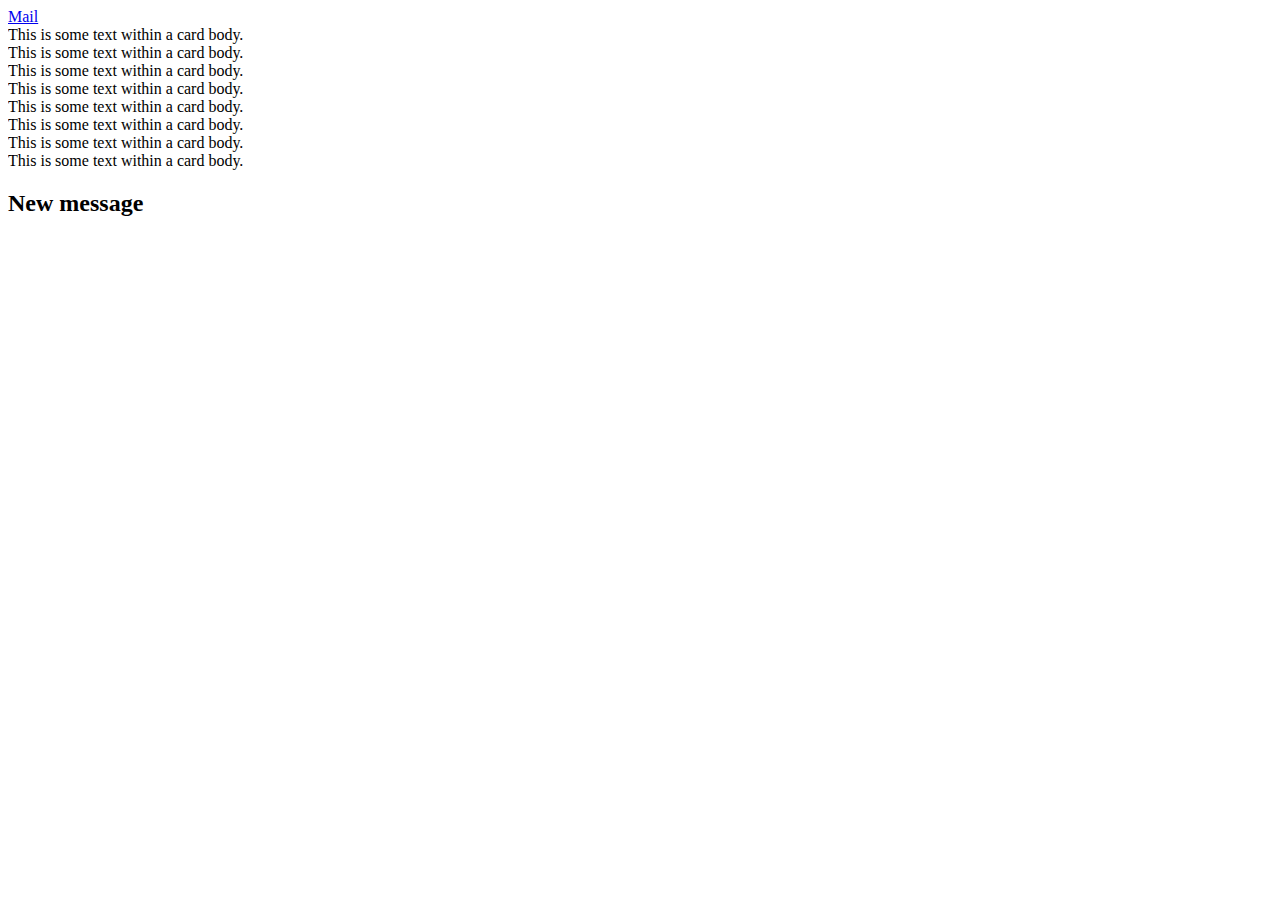
<file: Bootstrap Rough Draft/index.html>
<!doctype html>
<html lang="ja">
  <head>
    <!-- Required meta tags -->
    <meta charset="utf-8">
    <meta name="viewport" content="width=device-width, initial-scale=1, shrink-to-fit=no">

    <!-- Bootstrap CSS -->
    <link rel="stylesheet" href="https://stackpath.bootstrapcdn.com/bootstrap/4.2.1/css/bootstrap.min.css" integrity="sha384-GJzZqFGwb1QTTN6wy59ffF1BuGJpLSa9DkKMp0DgiMDm4iYMj70gZWKYbI706tWS" crossorigin="anonymous">
    <!-- Custom CSS -->
    <link rel="stylesheet" href="styles.css">
    <title>Practicing</title>
  </head>

  <body>
    <nav class="navbar navbar-expand-lg bg-body-tertiary border">
      <div class="container-fluid">
        <a class="navbar-brand" href="#">Mail</a> 
      </div>
    </nav>

    
    
    <div class ="container-fluid vh-100">
       <div class="row h-100">
         <div class=" col-sm-4 border">
          <div class="card">
            <div class="card-body border">
                This is some text within a card body.
            </div>
            <div class="card-body border">
                This is some text within a card body.
            </div>
            <div class="card-body border">
                This is some text within a card body.
            </div>
            <div class="card-body border">
                This is some text within a card body.
            </div>
            <div class="card-body border">
                This is some text within a card body.
            </div>
            <div class="card-body border">
                This is some text within a card body.
            </div>
            <div class="card-body border">
                This is some text within a card body.
            </div>
            <div class="card-body border">
                This is some text within a card body.
            </div>
          </div>
        </div>
        
          <div class="col-sm-6 border">
            <h2>New message</h2>

          </div>
       </div>
         

    </div>

    <!-- Optional JavaScript -->
    <!-- jQuery first, then Popper.js, then Bootstrap JS -->
    <script src="https://code.jquery.com/jquery-3.3.1.slim.min.js" integrity="sha384-q8i/X+965DzO0rT7abK41JStQIAqVgRVzpbzo5smXKp4YfRvH+8abtTE1Pi6jizo" crossorigin="anonymous"></script>
    <script src="https://cdnjs.cloudflare.com/ajax/libs/popper.js/1.14.6/umd/popper.min.js" integrity="sha384-wHAiFfRlMFy6i5SRaxvfOCifBUQy1xHdJ/yoi7FRNXMRBu5WHdZYu1hA6ZOblgut" crossorigin="anonymous"></script>
    <script src="https://stackpath.bootstrapcdn.com/bootstrap/4.2.1/js/bootstrap.min.js" integrity="sha384-B0UglyR+jN6CkvvICOB2joaf5I4l3gm9GU6Hc1og6Ls7i6U/mkkaduKaBhlAXv9k" crossorigin="anonymous"></script>
  </body>
</html>
</file>
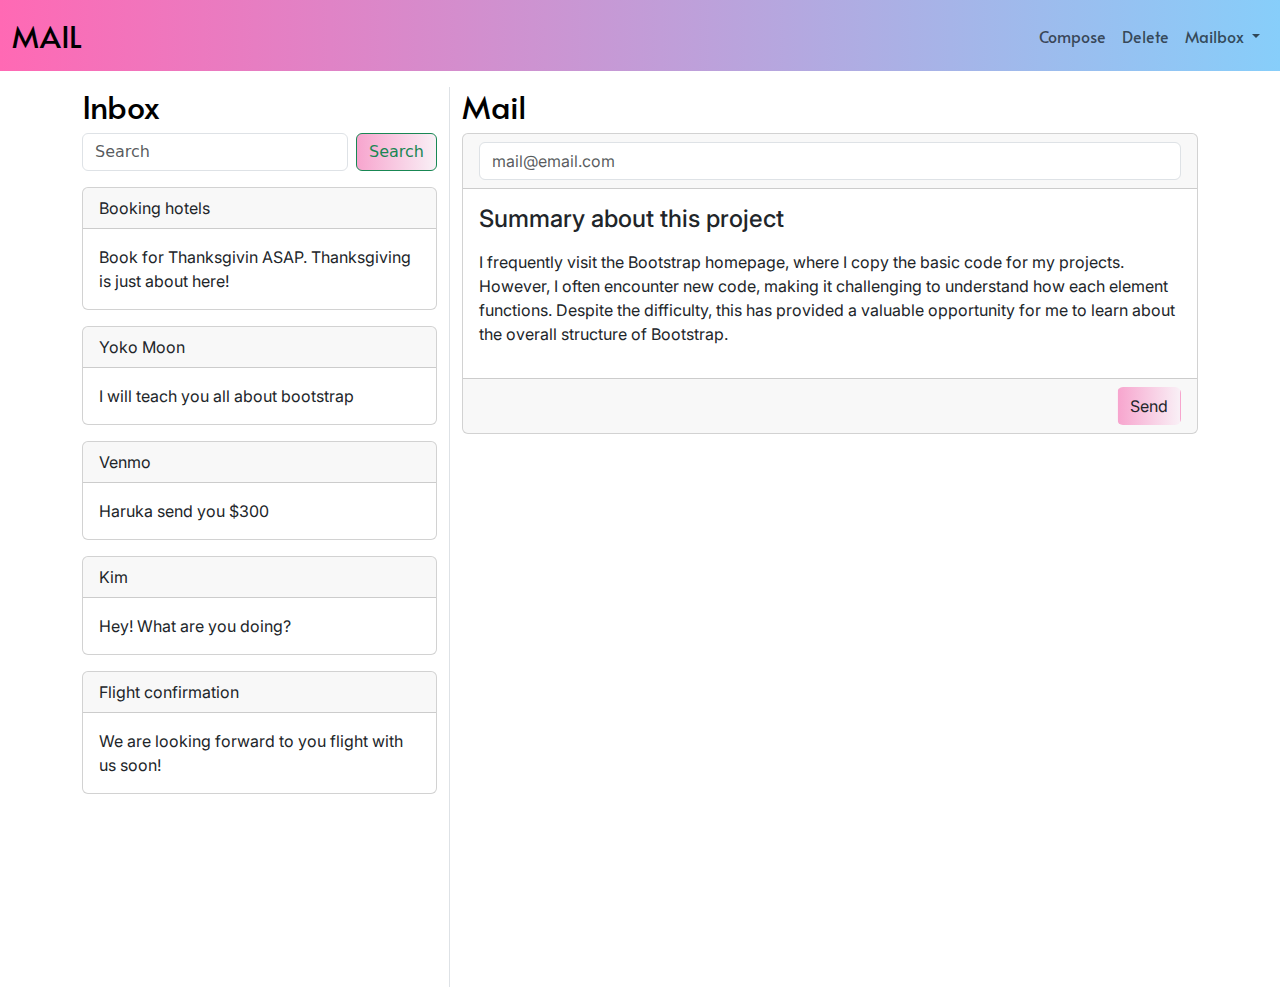
<file: bootstrap/index.html>
<!DOCTYPE html>
<html lang="en">
  <head>
    <meta charset="UTF-8" />
    <meta http-equiv="X-UA-Compatible" content="IE=edge" />
    <meta name="viewport" content="width=device-width, initial-scale=1.0" />
    <!-- Link to load CSS bootstrap 5 -->
    <link
      rel="stylesheet"
      href="https://cdn.jsdelivr.net/npm/bootstrap@5.2.0-beta1/dist/css/bootstrap.min.css
    "
    />

    <link rel="stylesheet" href="styles.css">



    <title>Email Document</title>
  </head>
  <body>
    <nav class="navbar navbar-expand-lg ">
      <div class="container-fluid">
        <a class="navbar-brand" href="#">MAIL</a>
    
        <!--toggle button-->
        <button class="navbar-toggler" type="button" data-bs-toggle="collapse" data-bs-target="#navbarSupportedContent" aria-controls="navbarSupportedContent" aria-expanded="false" aria-label="Toggle navigation">
          <span class="navbar-toggler-icon"></span>
        </button>
    
        <!--navbar links-->
        <div class="collapse navbar-collapse" id="navbarSupportedContent">
          <ul class="navbar-nav ms-auto">
            <!-- Compose -->
            <li class="nav-item">
              <a class="nav-link" href="#">Compose</a>
            </li>
            <!-- Delete -->
            <li class="nav-item">
              <a class="nav-link" href="#">Delete</a>
            </li>
            <!-- Mailbox -->
            <li class="nav-item dropdown">
              <a class="nav-link dropdown-toggle" href="#" role="button" data-bs-toggle="dropdown" aria-expanded="false">
                Mailbox
              </a>
              <ul class="dropdown-menu">
                <li><a class="dropdown-item" href="#">Inbox</a></li>
                <li><a class="dropdown-item" href="#">Trash</a></li>
                <li><a class="dropdown-item" href="#">Send</a></li>
                <li><a class="dropdown-item" href="#">Important</a></li>
                <li><a class="dropdown-item" href="#">Drafts</a></li>
              </ul>
            </li>
          </ul>
        </div>
      </div>
    </nav>
    <!--inbox and mail-->
    <div class="container vh-100">
    

      <div class="row mt-3 h-100">
      
    
        <div class="col-sm-4 border-end h-100">
          
          <h2 class="title">Inbox</h2>

          <form class="d-flex mb-3" role="search" >
            <input class="form-control me-2 border-2px" type="search" placeholder="Search" aria-label="Search">
            <button class="btn btn-outline-success" type="submit">Search</button>
          </form>
    
          <div class="card mb-3">
            <div class="card-header">
               Booking hotels  
            </div>
            <div class="card-body">
               Book for Thanksgivin ASAP. Thanksgiving is just about here!
            </div>
          </div>
    
          <div class="card mb-3">
            <div class="card-header">
               Yoko Moon
            </div>
            <div class="card-body">
               I will teach you all about bootstrap   
            </div>
          </div>

          <div class="card mb-3">
            <div class="card-header">
               Venmo
            </div>
            <div class="card-body">
               Haruka send you $300  
            </div>
          </div>

          <div class="card mb-3">
            <div class="card-header">
               Kim
            </div>
            <div class="card-body">
               Hey! What are you doing? 
            </div>
          </div>

          <div class="card mb-3">
            <div class="card-header">
               Flight confirmation
            </div>
            <div class="card-body">
               We are looking forward to you flight with us soon! 
            </div>
          </div>
    

        </div>
    
        <div class="col-sm-8 ml-4">
          
          <h2 class="title">Mail</h2>

          <div class="card">
            <div class="card-header">
              <div class="form-group">
                <input type="email" class="form-control" placeholder="mail@email.com" />  
              </div>
            </div>
          
            <div class="card-body">
          
              <h4>
                Summary about this project
              </h4>

              <p></p>
              
              <p>
                I frequently visit the Bootstrap homepage, where I copy the basic code for my projects. However, I often encounter new code, making it challenging to understand how each element functions. Despite the difficulty, this has provided a valuable opportunity for me to learn about the overall structure of Bootstrap.
              </p>
          
            </div>
          
            <div class="card-footer d-flex justify-content-end">
              <button type="submit" class="btn">Send</button>
            </div>
          
          </div>
    
        </div>
    
      </div>
    
    </div>

    <!-- Link to load JS from bootstrap -->
    <script
      src="https://cdn.jsdelivr.net/npm/bootstrap@5.2.0-beta1/dist/js/bootstrap.bundle.min.js"
      integrity="sha384-pprn3073KE6tl6bjs2QrFaJGz5/SUsLqktiwsUTF55Jfv3qYSDhgCecCxMW52nD2"
      crossorigin="anonymous"
    ></script>
  </body>
</html>
</file>
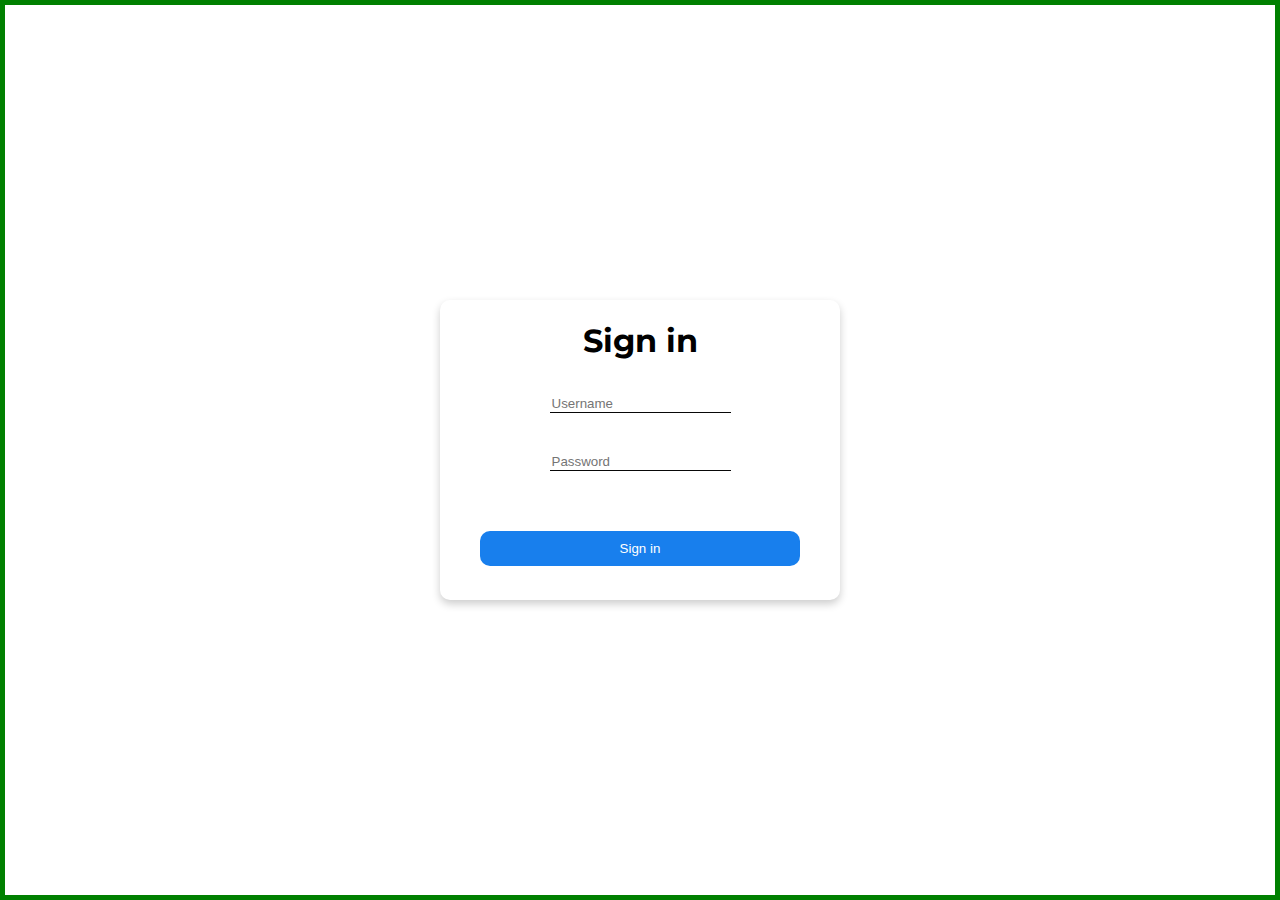
<file: kaho-matsushita-login-ui-project/login.html>
<!DOCTYPE html>
<html lang="em">
<head>
    <meta charset="UTF-8">
    <meta name="viewport" content="width=device-width">
    <title>Kaho's Login UI Project</title>
    <link rel="stylesheet" href="login.style.css">
    <link href="https://fonts.googleapis.com/css2?family=Montserrat:wght@400;500;600&display=swap" rel="stylesheet">
</head>
<body>
    <div class="container">
    <div class="login-card">
        <h1>Sign in</h1>
        <form>
            <input type="text" placeholder="Username">
            <br>      
            <input type="password" placeholder="Password">
            <br>   
            <button type="submit">Sign in</button>
          </form>     

    </div>
    </div>
    


</body>
</html>
</file>
<file: Bootstrap Rough Draft/styles.css>
.card{
    overflow-y: auto;
    
}
</file>
<file: bootstrap/styles.css>
@import url('https://fonts.googleapis.com/css2?family=Alata&family=Inter:wght@500&family=Roboto:ital,wght@1,300&display=swap');
.border-end {
    border-right: 1px solid #dee2e6 !important;
  }

  
  .navbar{
    background: linear-gradient(to right, rgb(255, 105, 180), rgb(135, 206, 250));
  }

  .navbar-brand {
    font-size: 30px; 
    font-family: 'Alata', sans-serif;
  }

  .nav-item {
    font-family: 'Alata', sans-serif;
  }

  .title{
    font-family: 'Alata', sans-serif;
    color:black;
  }
  
  .card{
    font-family: 'Inter', sans-serif;
  }
  

  .col-sm-4 {
    max-height: 100%; 
    overflow-y: auto;
  }

  .btn{
    background: linear-gradient(to right, rgb(247, 165, 206), rgb(249, 240, 246));

  }
</file>
<file: kaho-matsushita-login-ui-project/login.style.css>
body{
    margin: 0;
    text-align: center;
    font-family: 'Montserrat', sans-serif;  
}

.container{
    
    display: flex;
    flex-direction: row;

    justify-content: center;
    align-items: center;

    height: 100vh;
    width: 100vw;

    border: 5px solid green;
    box-sizing: border-box;

}

.login-card{
    height: 300px;
    width: 400px;
    box-sizing: border-box;
    background-color: #ffff;
    border-radius: 10px;  
    box-shadow: 0 4px 8px 0 rgba(0, 0, 0, 0.2); 
}


h1{
    margin-bottom: 25px; 
}
input{
    border: none;
    border-bottom: 1px solid #080808;
    margin-bottom: 30px;
    margin-top: 10px;
}


button {
    width: 80%;
    padding: 10px 15px;
    background: #187fed; 
    color: #fff;
    border: none; 
    border-radius: 10px;  
    cursor: pointer;
    margin-top: 30px;
}
</file>
